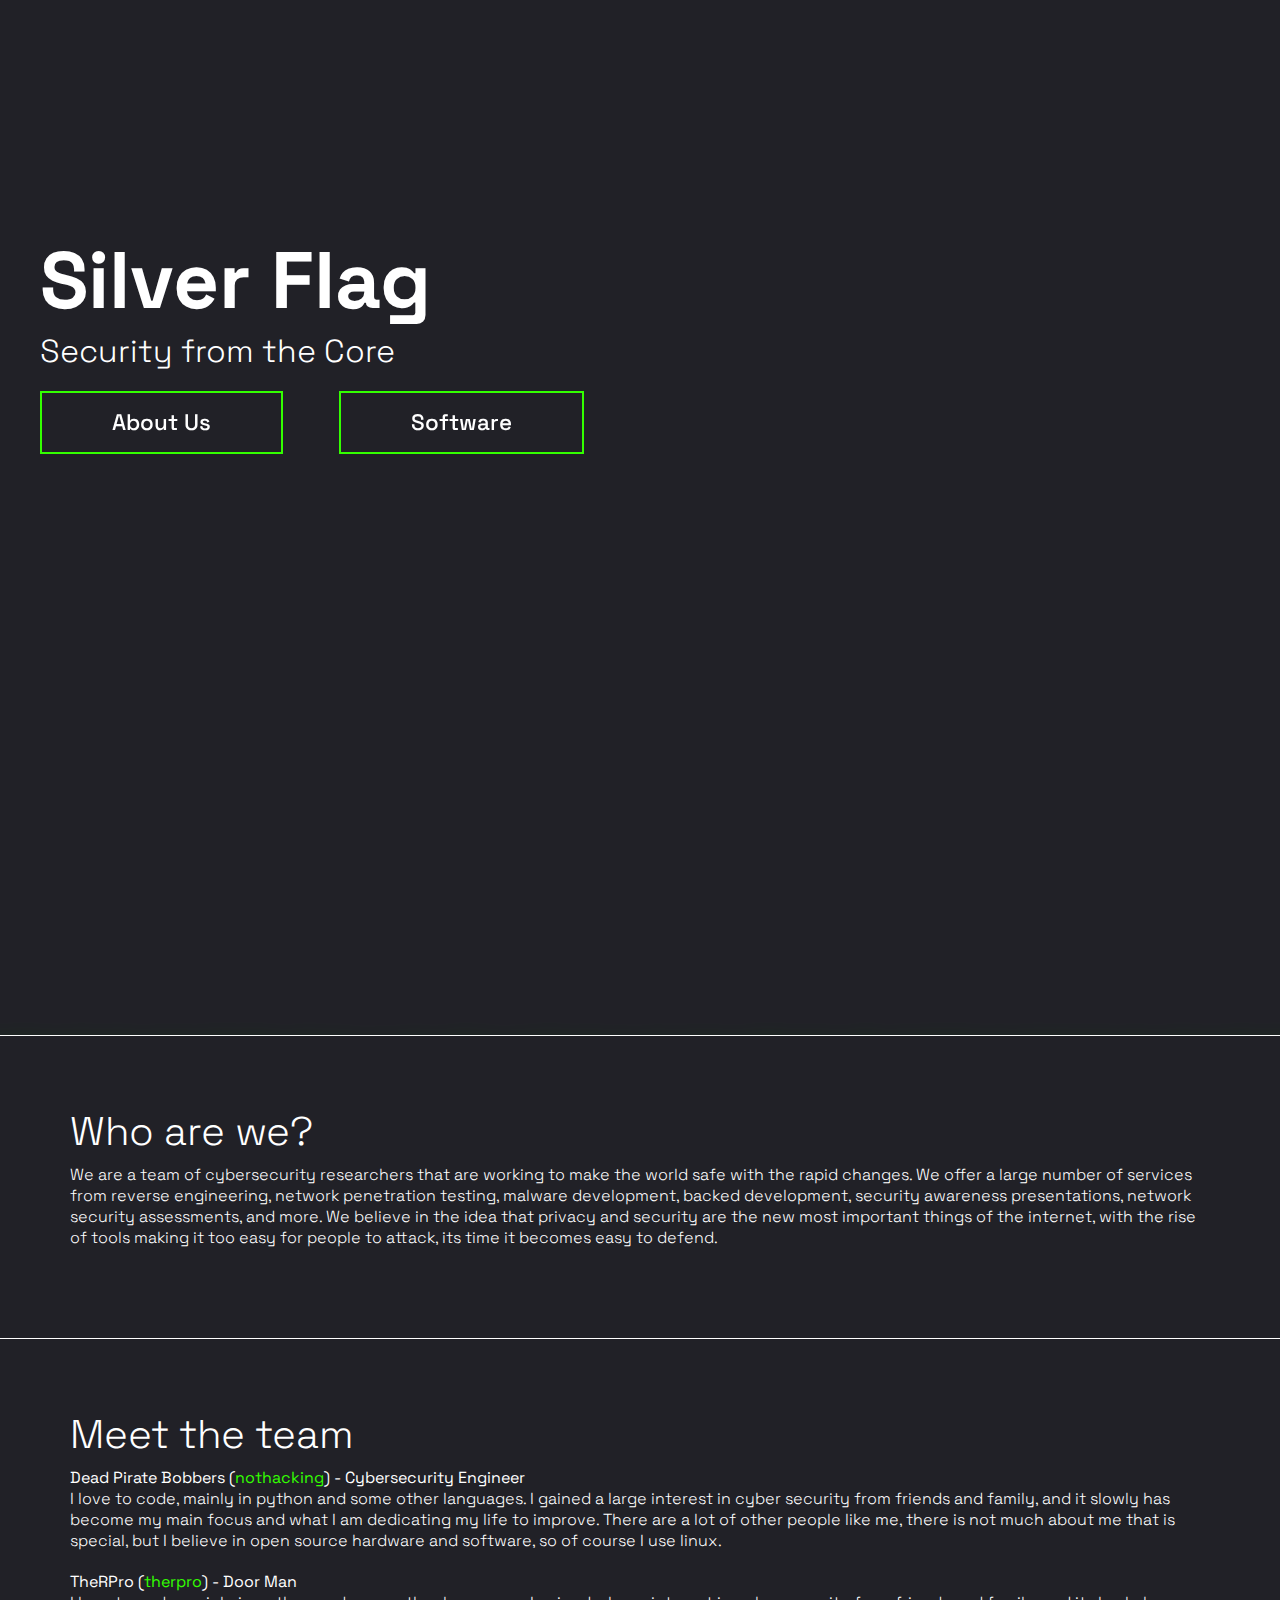
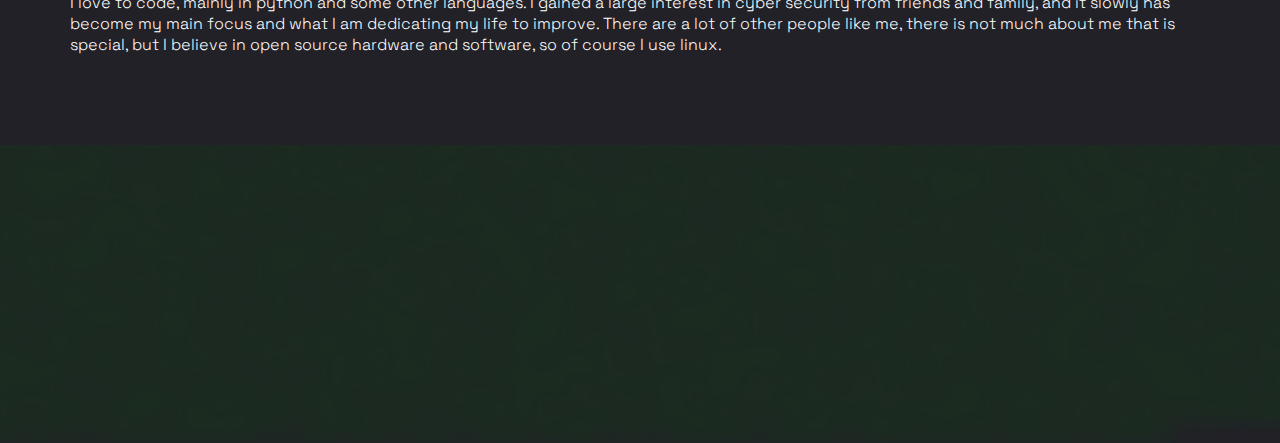
<file: index.html>
<!DOCTYPE html>
<html lang="en">
<head>
    <meta charset="UTF-8">
    <meta name="viewport" content="width=device-width, initial-scale=1.0">
    <title>Silver Flag | Home</title>
    <link rel="stylesheet" href="styles.css">
</head>
<body data-theme="normal" data-scroll="false">
    <header>
        <div class="column text">
            <h1 class="title">Silver Flag</h1>
            <h2 class="subtitle">Security from the Core</h2>
            <div class="buttons">
                <button id="about">About Us</button>
                <button id="contact">Software</button>
            </div>
        </div>
        <div class="column"></div>
    </header>
    <main>
        <div class="bg" id="bg"></div>
        <div class="section">
            <span class="s-title">Who are we?</span>
            <span class="s-text">We are a team of cybersecurity researchers that are working to make the world safe with the rapid changes. We offer a large number of services from reverse engineering, network penetration testing, malware development, backed development, security awareness presentations, network security assessments, and more. We believe in the idea that privacy and security are the new most important things of the internet, with the rise of tools making it too easy for people to attack, its time it becomes easy to defend.</span>
        </div>
        <div class="section">
            <span class="s-title">Meet the team</span>
            <span class="s-sub">Dead Pirate Bobbers (<a href="http://discordapp.com/users/794589315866296361" target="_blank" class="aka">nothacking</a>) - <span class="role">Cybersecurity Engineer</span> </span>
            <span class="s-text">I love to code, mainly in python and some other languages. I gained a large interest in cyber security from friends and family, and it slowly has become my main focus and what I am dedicating my life to improve. There are a lot of other people like me, there is not much about me that is special, but I believe in open source hardware and software, so of course I use linux.</span>
            <span class="s-sub">TheRPro (<a href="http://discordapp.com/users/843744111952658473" target="_blank" class="aka">therpro</a>) - <span class="role">Door Man</span> </span>
            <span class="s-text">I love to code, mainly in python and some other languages. I gained a large interest in cyber security from friends and family, and it slowly has become my main focus and what I am dedicating my life to improve. There are a lot of other people like me, there is not much about me that is special, but I believe in open source hardware and software, so of course I use linux.</span>
        </div>
    </main>
    <script src="main.js"></script>
</body>
</html>
</file>
<file: styles.css>
@import url('https://fonts.googleapis.com/css2?family=Space+Grotesk:wght@300;400;500;600;700&display=swap');

* {box-sizing: border-box; font-family: 'Space Grotesk';}

body[data-theme='normal'] {
    --bg: rgb(33, 33, 39);
    --text: #fff;
    --primary-light: #d4ffc9;
    --primary: #33ff00;
    --primary-dark: #041400;
}
html, body {
    margin: 0;
    font-family: 'Space Grotesk';
    background-color: var(--bg);
    overflow-y: scroll;
    overflow-x: hidden;
}
* {
    box-sizing: border-box;
    color: var(--text)
}
.column { 
    float: left;
    width: 50%;
    display: flex;
    flex-direction: column;
    margin-top: 5vh;
    height: 100vh;
}

/* text */

.text {
    margin-top: 15vh;
    padding: 40px;
}

.title {
    font-size: 5rem;
    font-weight: 700;
    margin-bottom: 0px;
}
.subtitle {
    margin-top: 0px;
    font-size: 2rem;
    font-weight: 300;
    margin-bottom: 20px;
}
.dot {
    color: var(--primary);
    font-size: 3rem;
}
.buttons {
    display: flex;
    gap: 10%;
    align-items: center;
    margin-bottom: 20px;
}

button {
    background-color: var(--bg);
    border: 2px var(--primary) solid;
    padding: 15px 70px;
    font-size: 1.4rem;
    cursor: pointer;
    transition: all .5s ease-out;
    transition-delay: .3s;
    font-family: 'Space Grotesk';
    font-weight: 500;
    -webkit-transform: perspective(1px) translateZ(0);
    transform: perspective(1px) translateZ(0);
    -webkit-transition-property: color;
    transition-property: color;
    -webkit-transition-duration: 0.3s;
    transition-duration: 0.3s;
}
button::before {
    content: '';
    position: absolute;
    z-index: -1;
    top: 0;
    left: 0;
    right: 0;
    bottom: 0;
    border-radius: 1px;
    -webkit-transform: scaleX(0);
    transform: scaleX(0);
    -webkit-transform-origin: left;
    transform-origin: left;
    -webkit-transition-property: transform;
    transition-property: transform;
    -webkit-transition-duration: 0.6s;
    transition-duration: 0.6s;
    -webkit-transition-timing-function: ease-in-out;
    transition-timing-function: ease-in-out;
}
button:hover::before {
    -webkit-transform: scaleX(1);
    transform: scaleX(1);
    background-color: var(--primary);
}
button:hover {
    color: var(--bg);
} 
button::after {
    -webkit-transform: scaleX(0);
    transform: scaleX(0);
 }
button:active {
    transition: transform 0.2s ease-in-out;
    transform: scale(0.95);
}
/* image */

.image {
    display: none;
}
.flag {
    margin-left: 110px;
    width: 400px;
    height: 200px;
    background-color: var(--primary-light);
    border-radius: 10px;
    border-bottom-right-radius: 0;
}
.pole {
    width: 20px;
    height: 2000px;
    background-color: var(--primary-light);

    margin-left: 490px;
    position: absolute;
}

/* responsiveness */

@media screen and (max-height: 500px) {
    .text {
        margin-top: 0;
    }
}
@media screen and (max-width: 1160px) {
    .image {
        display: none;
    }
    .flag {
        display: none;
    }
    .pole {
        display: none;
    }
    .text {
        width: 100%;
        align-items: center;
    }
    button {
        text-wrap: nowrap;
    }
    .title {
        font-size: 5rem;
    }
}
@media screen and (max-width: 510px) {
    .buttons {
        flex-direction: column;
        align-items: center;
    }
    button {
        margin-bottom: 20px;
        width: 90vw;
    }
}
.mobile {
    display: none;
}
@media screen and (max-width: 500px) {
    .text {
        margin-top: 6vh;
    }
    .subtitle {
        text-align: center;
        font-size: 7vw;
    }
    .word {
        border-bottom: 3px var(--primary) solid;
    }
    .dot {
        display: none;
    }
    .mobile {
        display: inline;
        visibility: hidden;
    }
    .ms {
        white-space: pre-line;
    }
    .title {
        font-size: 15vw;
    }
}
@media screen and (max-width: 430px) {
    .text {
        margin-top: 10vh;
    }
}
main {
    display: flex;
    flex-direction: column;
    width: 100vw;
    align-items: center;
}
.bg {
    position: absolute;
    width: 150ch;
    z-index: 69;
    text-wrap: wrap;
    word-wrap: break-word;

    color: var(--primary);
    filter: blur(10px) brightness(0.3) saturate(1.5);
    
    transition: all .2s ease-in-out;
}
.bg:hover {
    color: var(--primary);
    filter: blur(0px) brightness(0.3) saturate(1.5);
}
.section {
    padding: 70px;
    width: 100vw;
    display: flex;
    flex-direction: column;
    background-color: var(--bg);
    z-index: 70;
    border-top: 1px var(--text) solid;
}
.s-title {
    font-size: 2.5rem;
    font-weight: 300;
    margin-bottom: 7px;
}
.s-text {
    font-size: 1rem;
    font-weight: 300;
    margin-top: 0px;
    margin-bottom: 20px;
}
.aka {
    color: var(--primary);
}
a {
    text-decoration: none;
}
</file>
